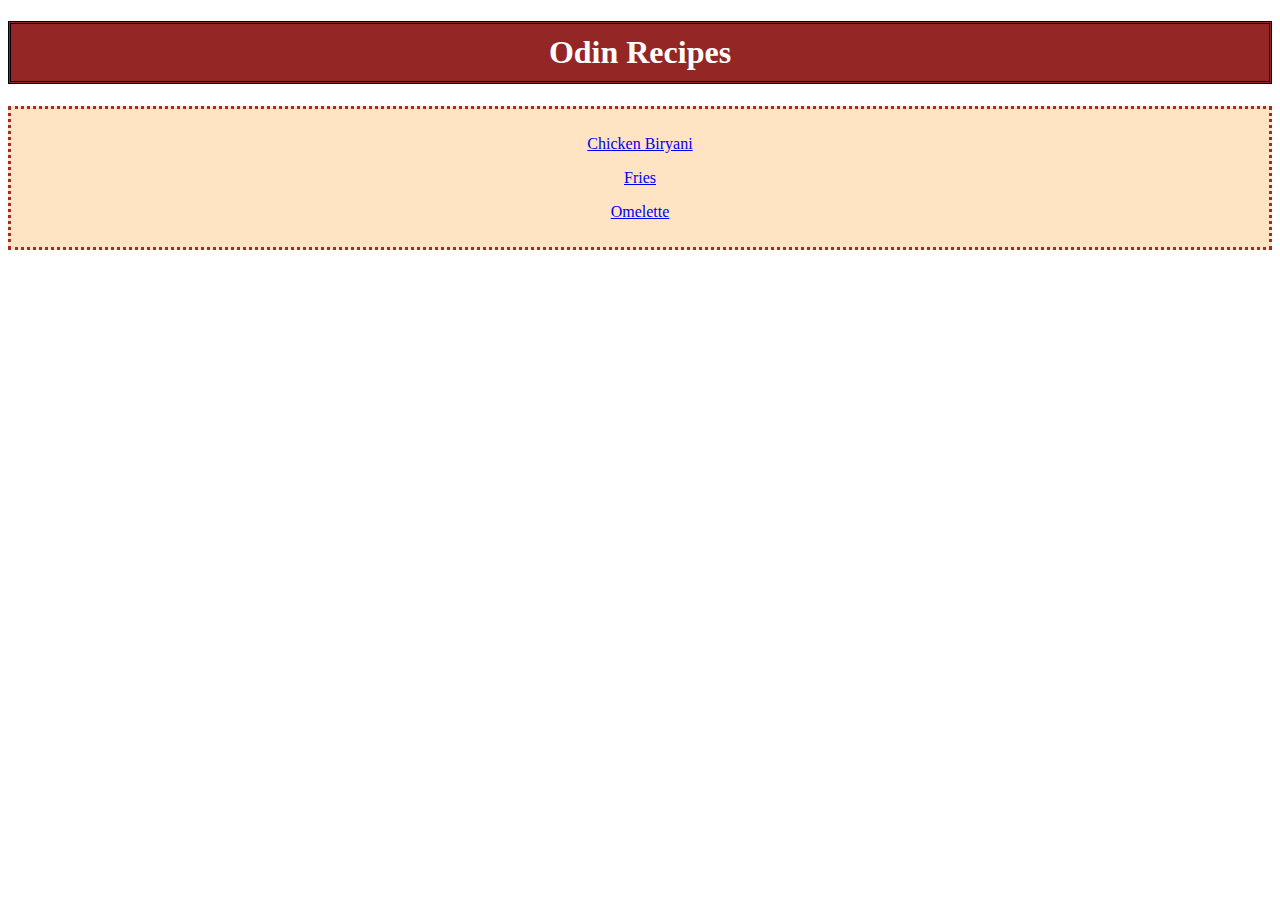
<file: index.html>
<!DOCTYPE html>

<java lang="en">

    <head>
        <meta charset="UTF-8">
        <title>Recipes</title>
        <link rel="stylesheet" href="style.css">
    </head>

    <body>
        <h1 class="heading bigheading">Odin Recipes</h1>
        <div class="dexlist">
         <p><a href="./recipes/biryani.html">Chicken Biryani</a></p>
         <p><a href="./recipes/fries.html">Fries</a></p>
         <p><a href="./recipes/omelette.html">Omelette</a></p>
        </div>
    </body>

</java>
</file>
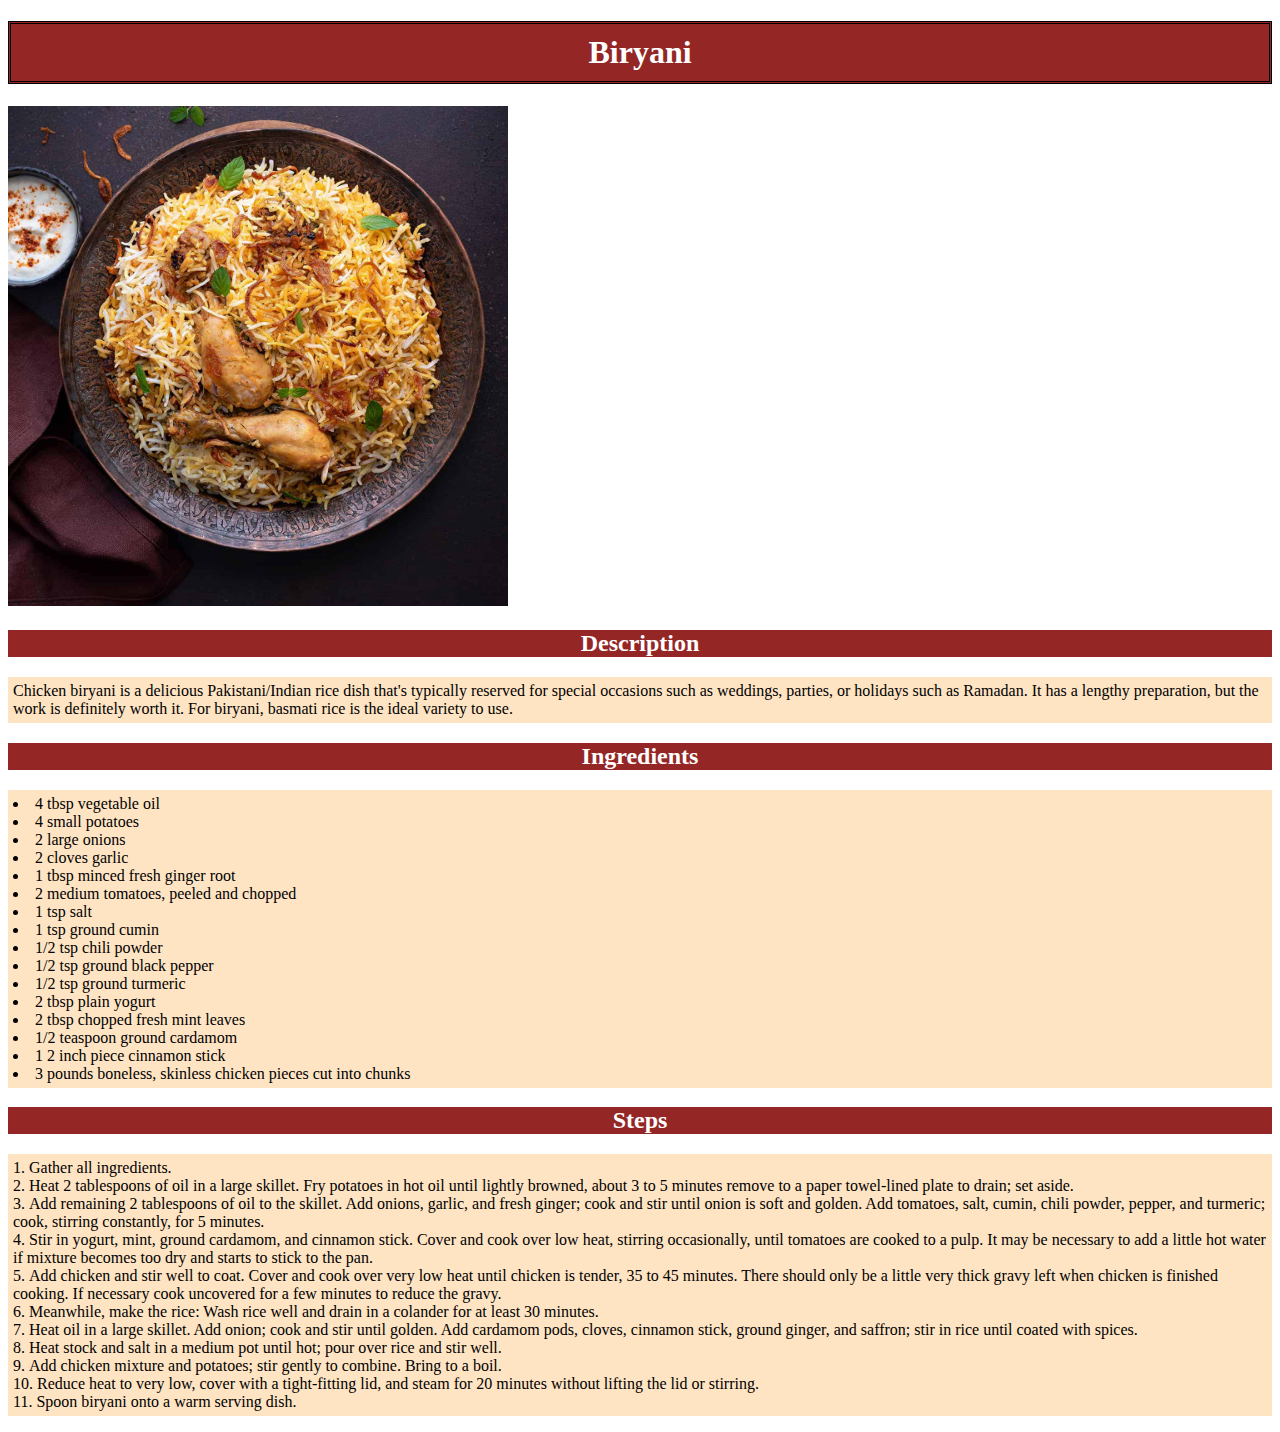
<file: recipes/biryani.html>
<!DOCTYPE html>

<java lang="en">

<head>
    <meta charset="UTF-8">
    <title>Biryani Recipe</title>
    <link rel="stylesheet" href="../style.css">
</head>

<body>
    <h1 class="heading bigheading">Biryani</h1>
    <img src="Biryani.jpg" height="500" width="auto">
    <h2 class="heading">Description</h2>
    <p class="content">Chicken biryani is a delicious Pakistani/Indian rice dish that's typically 
        reserved for special occasions such as weddings, parties, or holidays such 
        as Ramadan. It has a lengthy preparation, but the work is definitely worth it. 
        For biryani, basmati rice is the ideal variety to use.</p>
    <h2 class="heading">Ingredients</h2>
    <ul class="content">
        <li>4 tbsp vegetable oil</li>
        <li>4 small potatoes</li>
        <li>2 large onions</li>
        <li>2 cloves garlic</li>
        <li>1 tbsp minced fresh ginger root</li>
        <li>2 medium tomatoes, peeled and chopped</li>
        <li>1 tsp salt</li>
        <li>1 tsp ground cumin</li>
        <li>1/2 tsp chili powder</li>
        <li>1/2 tsp ground black pepper</li>
        <li>1/2 tsp ground turmeric</li>
        <li>2 tbsp plain yogurt</li>
        <li>2 tbsp chopped fresh mint leaves</li>
        <li>1/2 teaspoon ground cardamom</li>
        <li>1 2 inch piece cinnamon stick</li>
        <li>3 pounds boneless, skinless chicken pieces cut into chunks</li>
    </ul>
    <h2 class="heading">Steps</h2>
    <ol class="content">
        <li>Gather all ingredients.</li>
        <li>Heat 2 tablespoons of oil in a large skillet. Fry potatoes in hot oil until
             lightly browned, about 3 to 5 minutes remove to a paper towel-lined plate
            to drain; set aside.</li>
        <li>Add remaining 2 tablespoons of oil to the skillet. Add onions, garlic, and fresh 
            ginger; cook and stir until onion is soft and golden. Add tomatoes, salt, cumin, 
            chili powder, pepper, and turmeric; cook, stirring constantly, for 5 minutes.</li>
        <li>Stir in yogurt, mint, ground cardamom, and cinnamon stick. Cover and cook over low
             heat, stirring occasionally, until tomatoes are cooked to a pulp. It may be 
             necessary to add a little hot water if mixture becomes too dry and starts
             to stick to the pan.</li>
        <li>Add chicken and stir well to coat. Cover and cook over very low heat until chicken 
            is tender, 35 to 45 minutes. There should only be a little very thick gravy left
            when chicken is finished cooking. If necessary cook uncovered for a few minutes 
            to reduce the gravy.</li>
        <li>Meanwhile, make the rice: Wash rice well and drain in a colander for at least 30 minutes.</li>
        <li>Heat oil in a large skillet. Add onion; cook and stir until golden. Add cardamom pods,
            cloves, cinnamon stick, ground ginger, and saffron; stir in rice until coated with spices.</li>
        <li>Heat stock and salt in a medium pot until hot; pour over rice and stir well.</li>
        <li>Add chicken mixture and potatoes; stir gently to combine. Bring to a boil.</li>
        <li>Reduce heat to very low, cover with a tight-fitting lid, and steam for 20 minutes without lifting
            the lid or stirring.</li>
        <li>Spoon biryani onto a warm serving dish.</li>
    </ol>

</body>
</java>
</file>
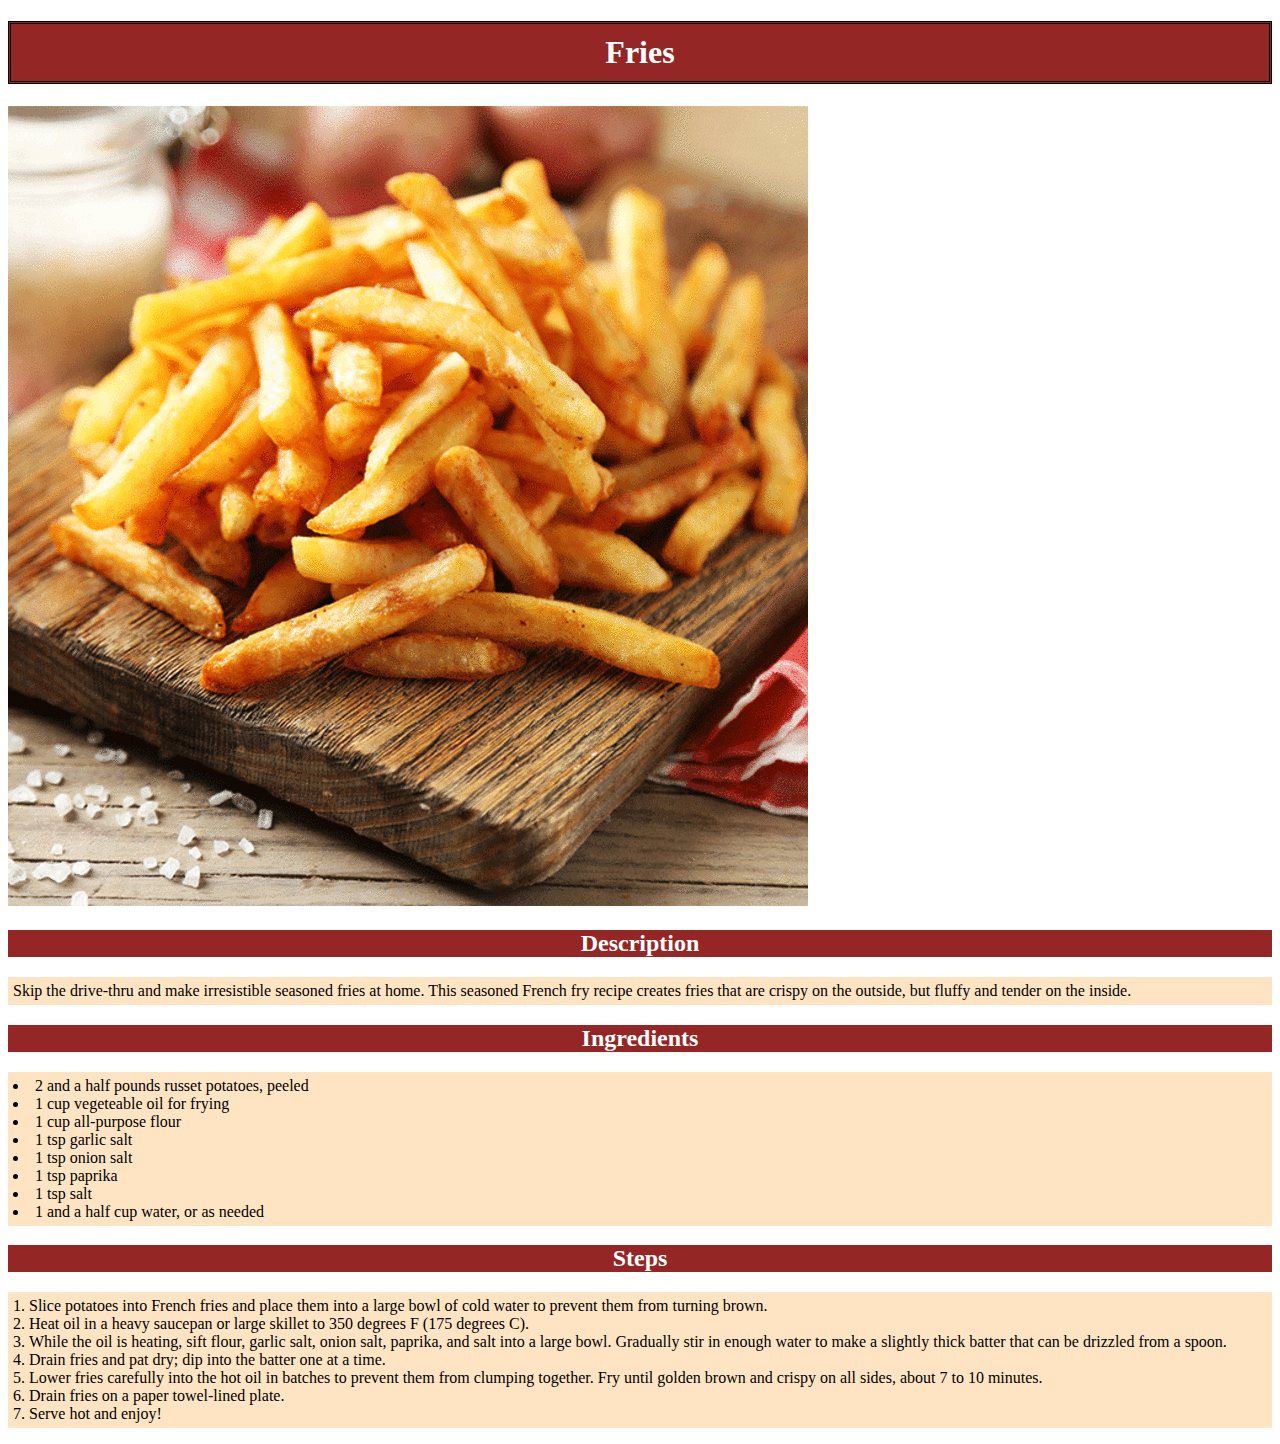
<file: recipes/fries.html>
<!DOCTYPE html>
 
<java lang="eng">
    <head>
      <meta charset="UTF-8">
      <title>Fries Recipe</title>
      <link rel="stylesheet" href="../style.css">
    </head>

    <body>
        <h1 class="heading bigheading">Fries</h1>
        <img src="fries.webp">
        <h2 class="heading">Description</h2>
        <p class="content">Skip the drive-thru and make irresistible seasoned fries at home. This seasoned French fry recipe creates fries that are crispy on the outside, but fluffy and tender on the inside. </p>
        <h2 class="heading">Ingredients</h2>
        <ul class="content">
            <li>2 and a half pounds russet potatoes, peeled</li>
            <li>1 cup vegeteable oil for frying</li>
            <li>1 cup all-purpose flour</li>
            <li>1 tsp garlic salt</li>
            <li>1 tsp onion salt</li>
            <li>1 tsp paprika</li>
            <li>1 tsp salt</li>
            <li>1 and a half cup water, or as needed</li>
        </ul>
        <h2 class="heading">Steps</h2>
        <ol class="content">
            <li>Slice potatoes into French fries and place them into a large bowl of cold water to prevent them from turning brown.</li>
            <li>Heat oil in a heavy saucepan or large skillet to 350 degrees F (175 degrees C).</li>
            <li>While the oil is heating, sift flour, garlic salt, onion salt, paprika, and salt into a large bowl. Gradually stir in enough water to make a slightly thick batter that can be drizzled from a spoon.</li>
            <li>Drain fries and pat dry; dip into the batter one at a time.</li>
            <li>Lower fries carefully into the hot oil in batches to prevent them from clumping together. Fry until golden brown and crispy on all sides, about 7 to 10 minutes.</li>
            <li>Drain fries on a paper towel-lined plate.</li>
            <li>Serve hot and enjoy!</li>
        </ol>
    </body>
</java>
</file>
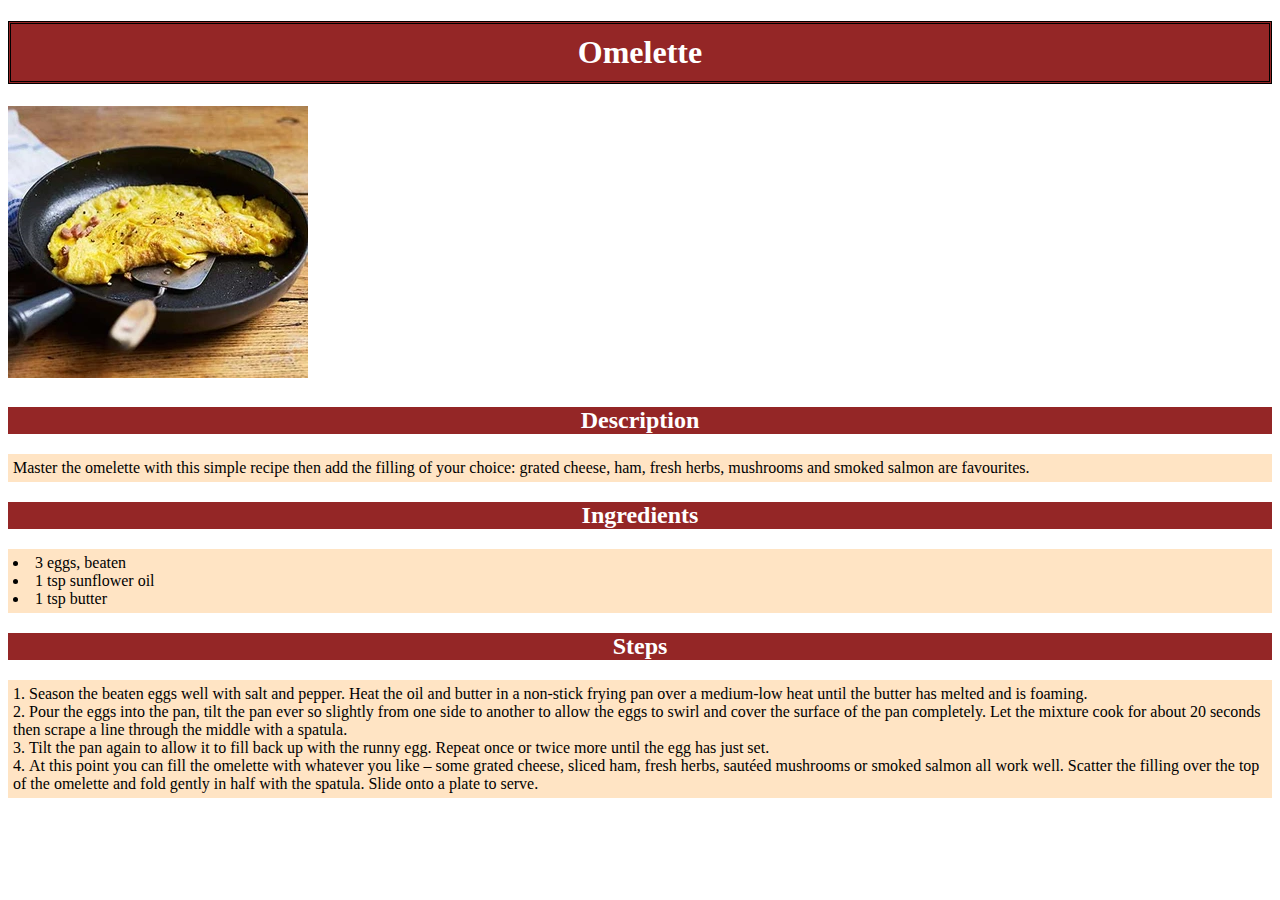
<file: recipes/omelette.html>
<!DOCTYPE html>

<java lang="en">

<head>
    <meta charset="UTF-8">
    <title>Omelette Recipe</title>
    <link rel="stylesheet" href="../style.css">
</head>

<body>
    <h1 class="heading bigheading">Omelette<h1>
    <img src="omelette.webp">
    <h2 class="heading">Description</h2>
    <p class="content">Master the omelette with this simple recipe then add the filling of your choice: grated cheese, ham, fresh herbs, mushrooms and smoked salmon are favourites.</p>
    <h2 class='heading'>Ingredients</h2>
    <ul class="content">
        <li>3 eggs, beaten</li>
        <li>1 tsp sunflower oil</li>
        <li>1 tsp butter</li>
    </ul>
    <h2 class="heading">Steps</h2>
    <ol class="content">
        <li>Season the beaten eggs well with salt and pepper. Heat the oil and butter in a non-stick frying pan over a medium-low heat until the butter has melted and is foaming.</li>
        <li>Pour the eggs into the pan, tilt the pan ever so slightly from one side to another to allow the eggs to swirl and cover the surface of the pan completely. Let the mixture cook for about 20 seconds then scrape a line through the middle with a spatula.</li>
        <li>Tilt the pan again to allow it to fill back up with the runny egg. Repeat once or twice more until the egg has just set.</li>
        <li>At this point you can fill the omelette with whatever you like – some grated cheese, sliced ham, fresh herbs, sautéed mushrooms or smoked salmon all work well. Scatter the filling over the top of the omelette and fold gently in half with the spatula. Slide onto a plate to serve.</li>
    </ol>
</body>
</java>
</file>
<file: style.css>
.heading {
    background-color: rgb(148, 38, 38);
    font-weight: bold;
    text-align: center;
    color: white;
}

.dexlist {
    background-color: bisque;
    padding: 10px;
    text-align: center;
    border-style: dotted;
    border-color: brown;
}

.bigheading {
    border-style: double;
    border-color: black;
    padding: 10px;
}

.content {
    background-color: bisque;
    padding: 5px;
}

ul, ol {
    list-style-position: inside;
}
</file>
